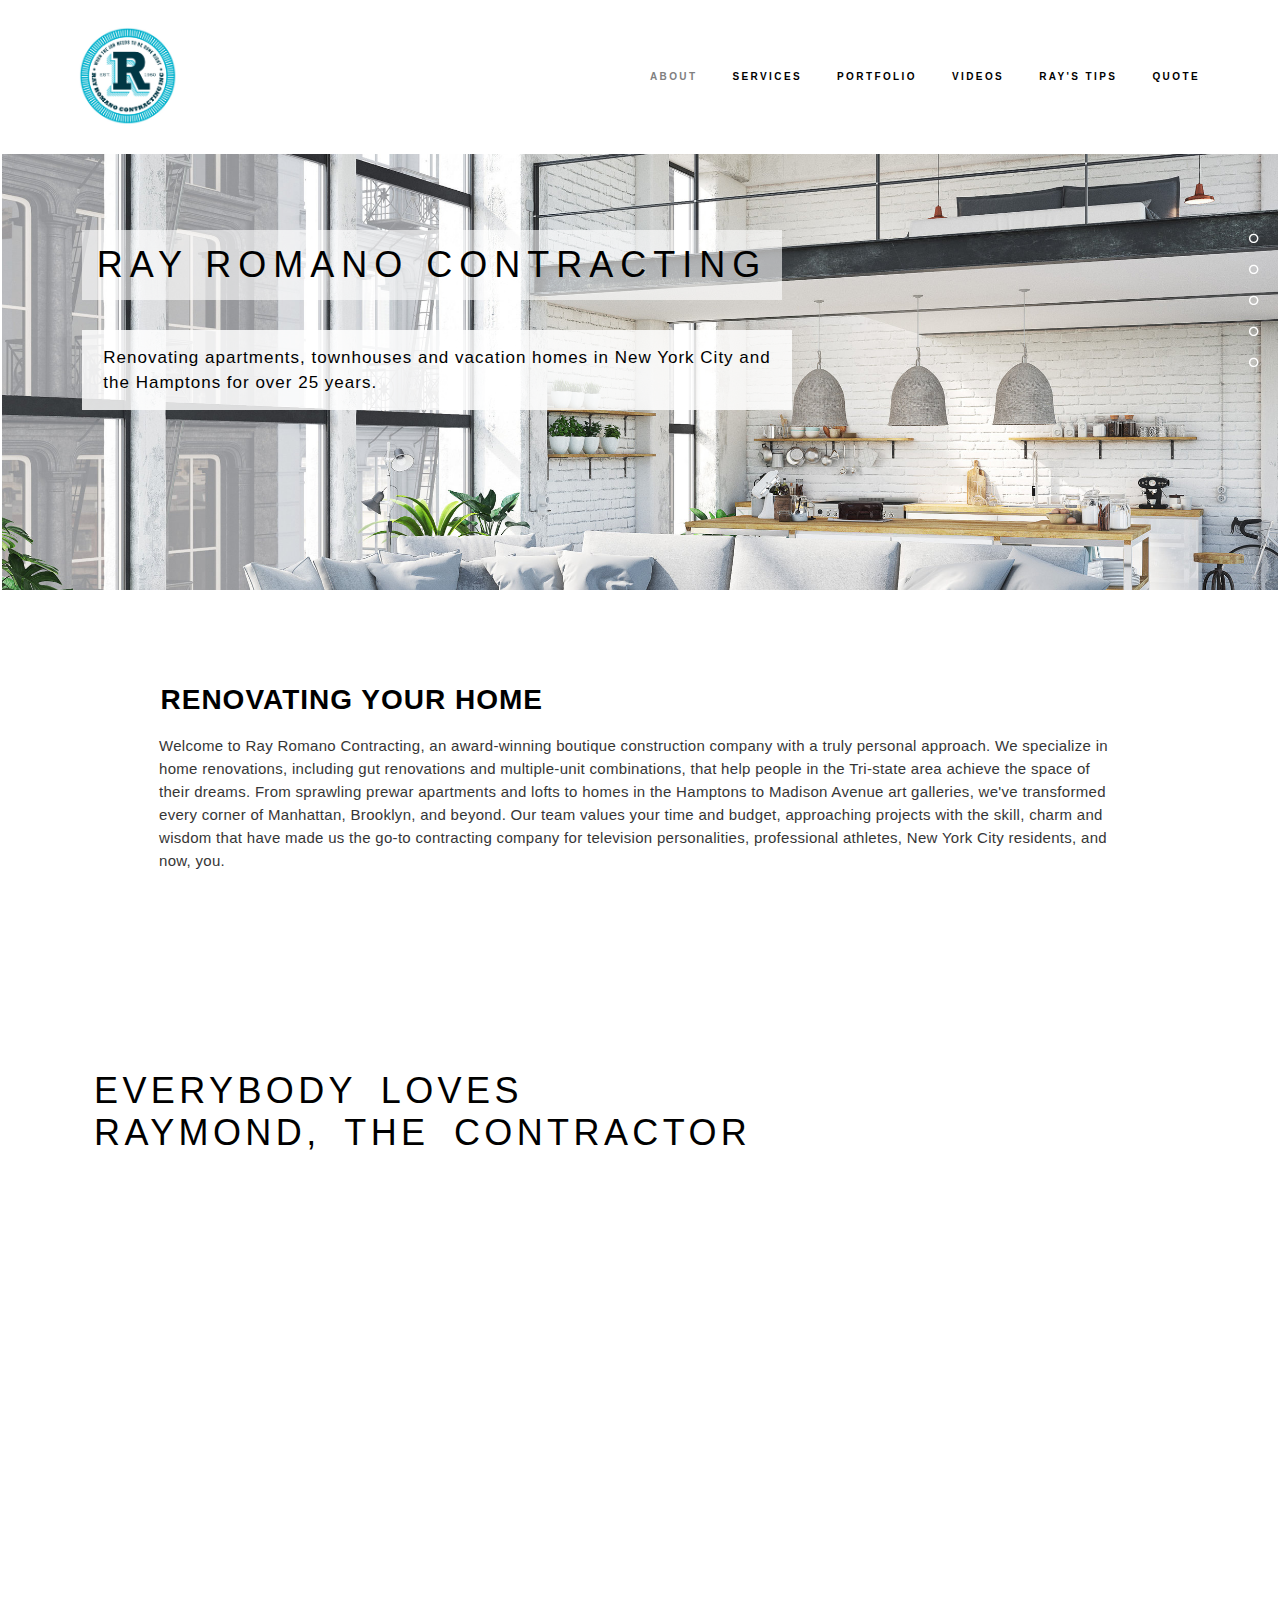
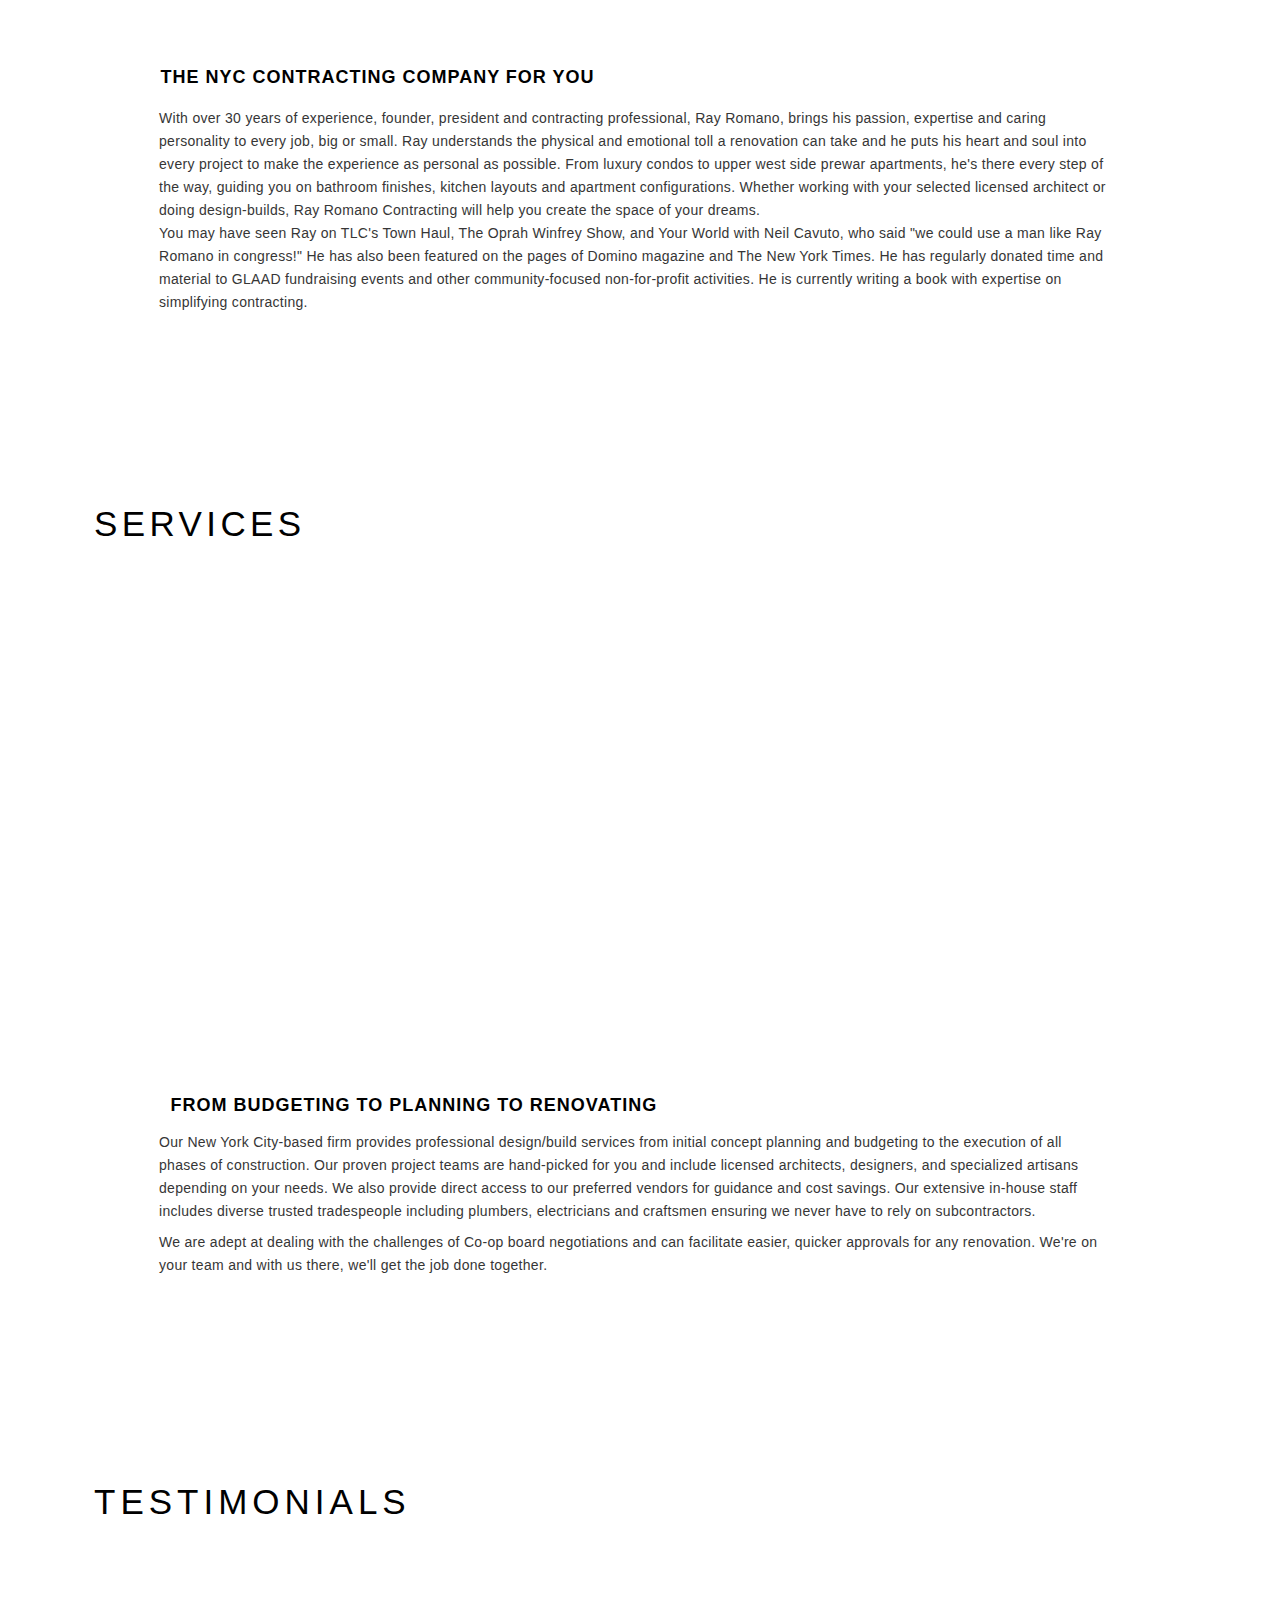
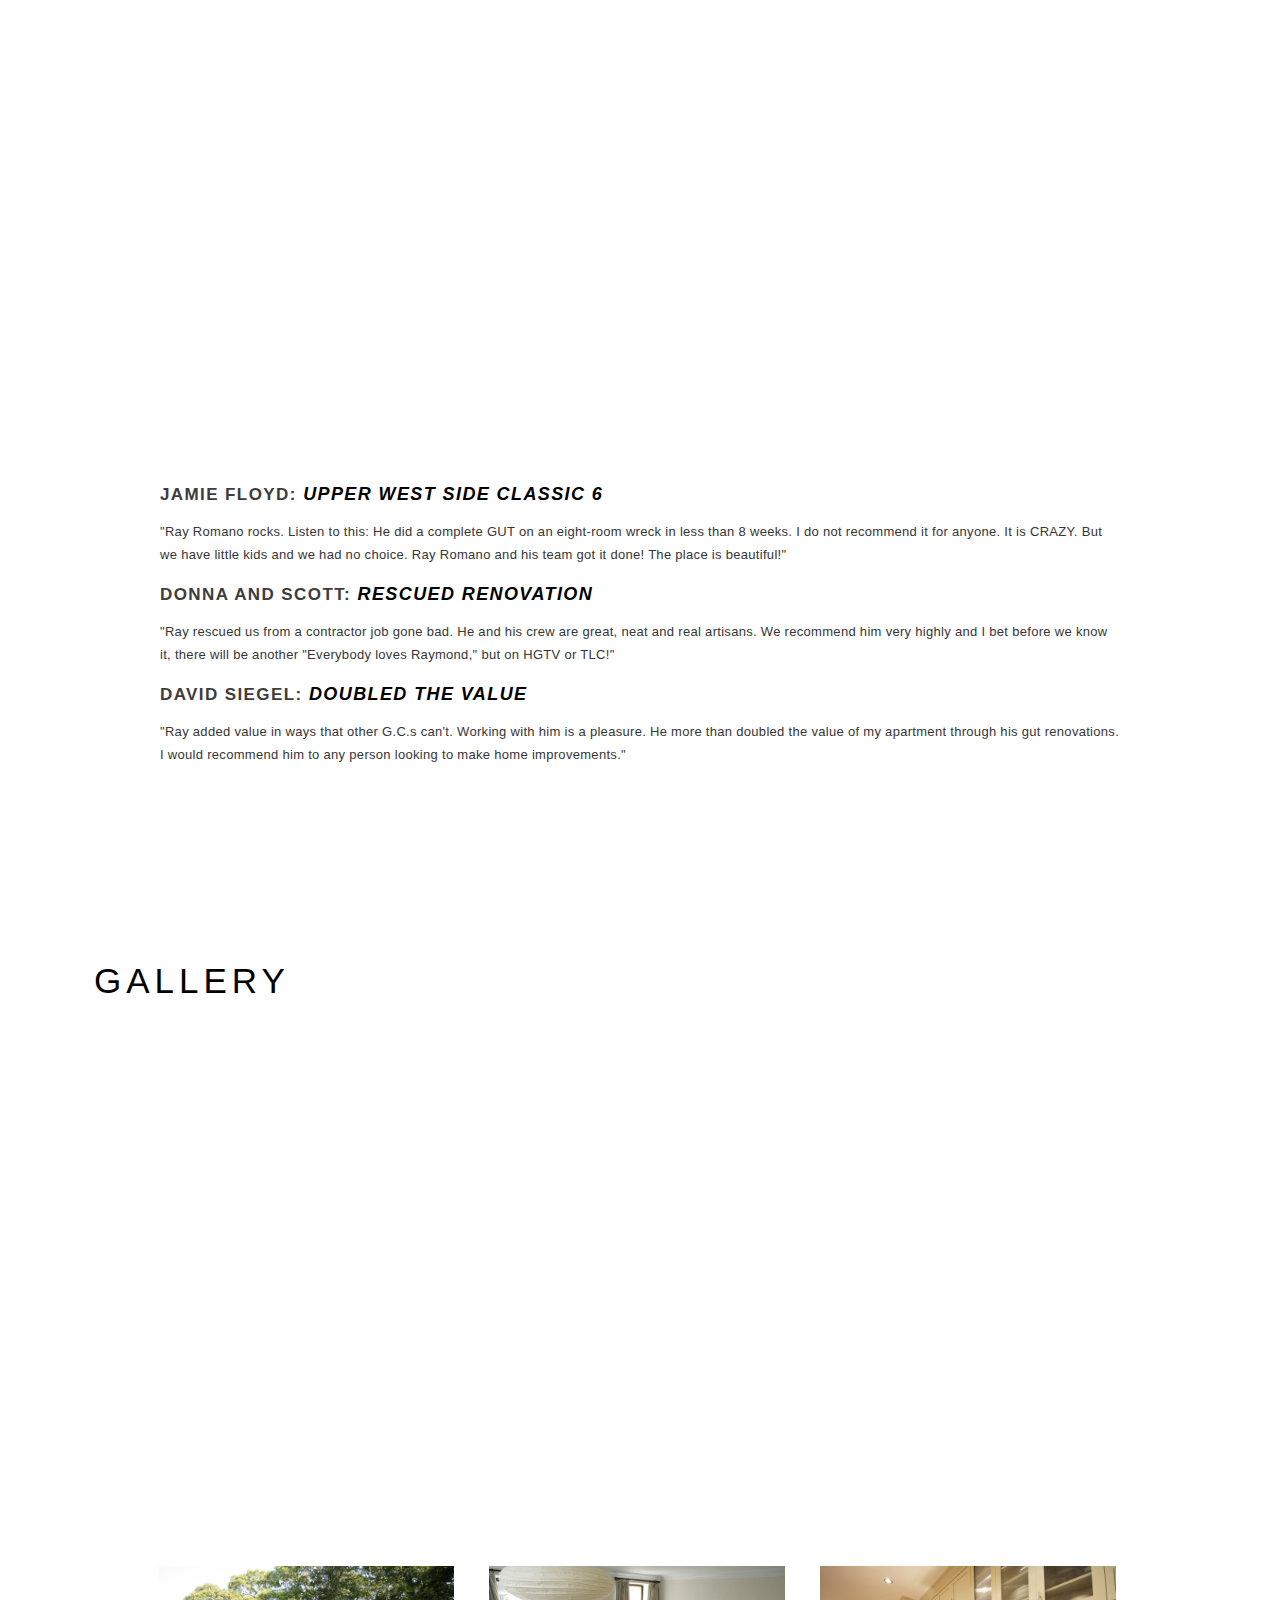
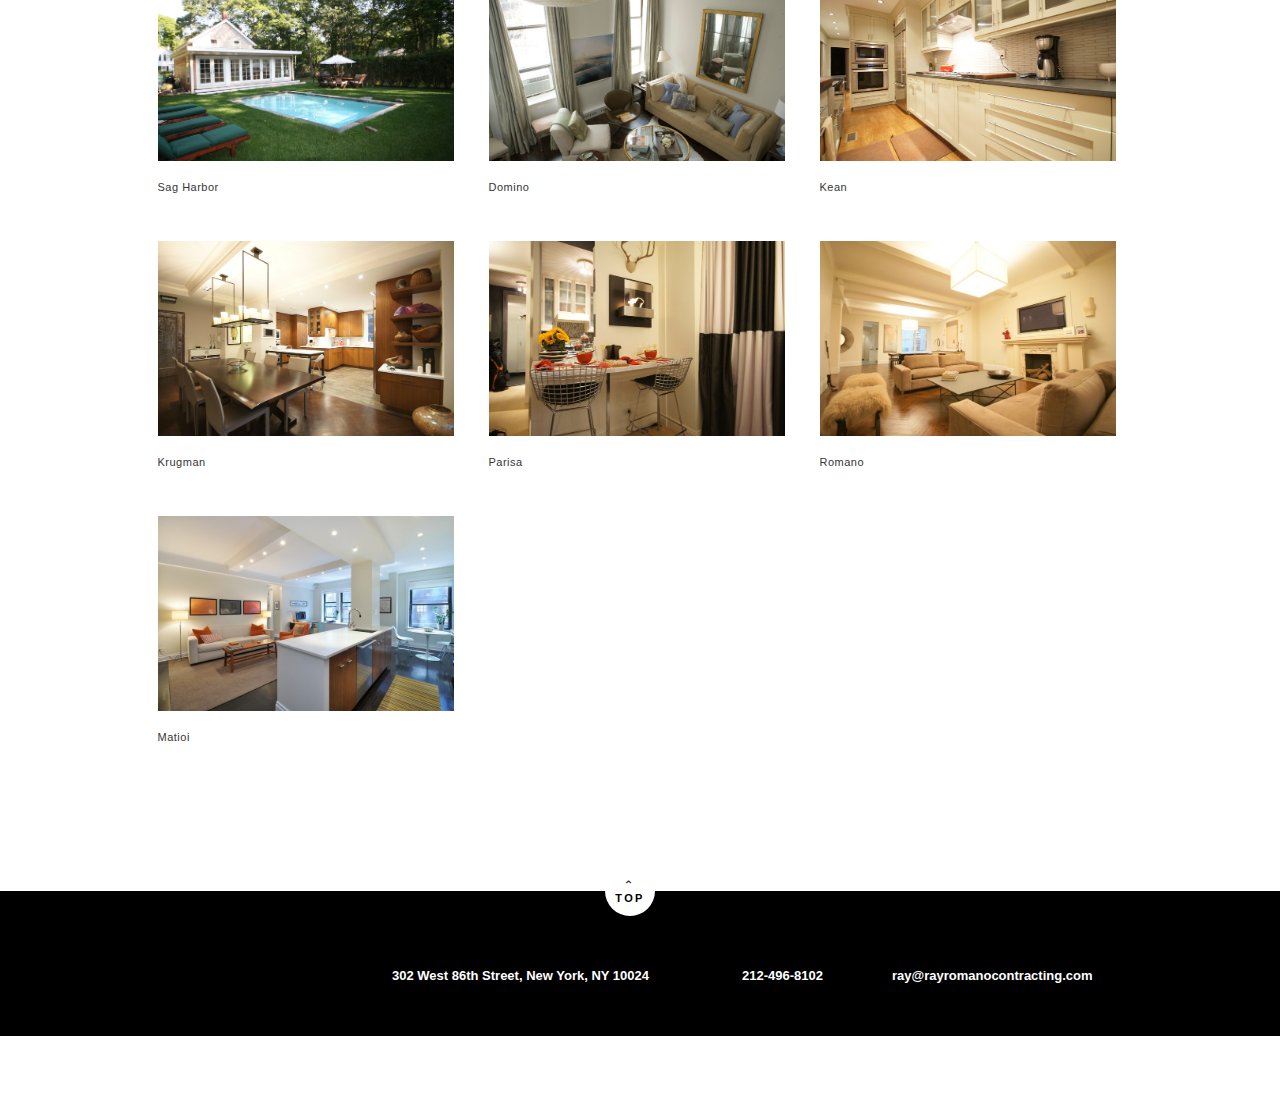
<file: index.html>
<!DOCTYPE html>
<html lang="en">
  <head>
    <meta charset="UTF-8" />
    <meta name="viewport" content="width=device-width, initial-scale=1.0" />
    <title>Document</title>
    <link rel="stylesheet" href="rayroman.css" >
    <link href='https://unpkg.com/boxicons@2.1.4/css/boxicons.min.css' rel='stylesheet'>
  </head>
  <body>
    <a href="#top" id="bottom"></a>
    <a href="#k1" id="k2"></a>
    <div class="div1">
      <img src="./img/rayroman-icon.jpg" alt="" />
      <ol>
        <li id="l1">About</li>
        <li>Services</li>
        <li>Portfolio</li>
        <li>Videos</li>
        <li>Ray's Tips</li>
        <li>Quote</li>
      </ol>
    </div>
    <div class="div2">
      <div>
        <ol>
         <a href="#k2" id="k1"><li><i class='bx bx-radio-circle'></i></li></a>
          <a href="#m2" id="m1"><li><i class='bx bx-radio-circle'></i></li></a>
          <a href="#n2" id="n1"><li><i class='bx bx-radio-circle'></i></li></a>
          <a href="#o2" id="o1"><li><i class='bx bx-radio-circle'></i></li></a>
          <a href="#p2" id="p1"><li><i class='bx bx-radio-circle'></i></li></a>
        </ol>
      </div>
      <h3>Ray Romano Contracting</h3>
      <h5>
        Renovating apartments, townhouses and vacation homes in New York City
        and <br />the Hamptons for over 25 years.
      </h5>
    </div>
    <div class="div3">
      <h1>renovating your Home</h1>
      <p>
        Welcome to Ray Romano Contracting, an award-winning boutique
        construction company with a truly personal approach. We specialize in
        home renovations, including gut renovations and multiple-unit
        combinations, that help people in the Tri-state area achieve the space
        of their dreams. From sprawling prewar apartments and lofts to homes in
        the Hamptons to Madison Avenue art galleries, we've transformed every
        corner of Manhattan, Brooklyn, and beyond. Our team values your time and
        budget, approaching projects with the skill, charm and wisdom that have
        made us the go-to contracting company for television personalities,
        professional athletes, New York City residents, and now, you.
      </p>
    </div>
    <div class="div4">
      <a href="#m1" id="m2"></a>
      <h4>
        Everybody Loves <br />
        Raymond, the Contractor
      </h4>
    </div>
    <div class="div5">
      <h1>The NYC Contracting Company for You</h1>
      <p>
        With over 30 years of experience, founder, president and contracting
        professional, Ray Romano, brings his passion, expertise and caring
        personality to every job, big or small. Ray understands the physical and
        emotional toll a renovation can take and he puts his heart and soul into
        every project to make the experience as personal as possible. From
        luxury condos to upper west side prewar apartments, he's there every
        step of the way, guiding you on bathroom finishes, kitchen layouts and
        apartment configurations. Whether working with your selected licensed
        architect or doing design-builds, Ray Romano Contracting will help you
        create the space of your dreams. <br />
        You may have seen Ray on TLC's Town Haul, The Oprah Winfrey Show, and
        Your World with Neil Cavuto, who said "we could use a man like Ray
        Romano in congress!" He has also been featured on the pages of Domino
        magazine and The New York Times. He has regularly donated time and
        material to GLAAD fundraising events and other community-focused
        non-for-profit activities. He is currently writing a book with expertise
        on simplifying contracting.
      </p>
    </div>
    <div class="div6">
      <a href="#n1" id="n2"></a>
      <h4>Services</h4>
    </div>
    <div class="div7">
      <h1>From Budgeting to Planning to Renovating</h1>
      <div>
        <p>
          Our New York City-based firm provides professional design/build
          services from initial concept planning and budgeting to the execution
          of all <br />
          phases of construction. Our proven project teams are hand-picked for
          you and include licensed architects, designers, and specialized
          artisans depending on your needs. We also provide direct access to our
          preferred vendors for guidance and cost savings. Our extensive
          in-house staff includes diverse trusted tradespeople including
          plumbers, electricians and craftsmen ensuring we never have to rely on
          subcontractors.
        </p>
        <p>
          We are adept at dealing with the challenges of Co-op board
          negotiations and can facilitate easier, quicker approvals for any
          renovation. We're on your team and with us there, we'll get the job
          done together.
        </p>
      </div>
    </div>
    <div class="div8">
      <a href="#o1" id="o2"></a>
      <h4>Testimonials</h4>
    </div>
    <div class="div9">
      <div>
        <h2><span>Jamie Floyd:</span> <em>Upper West Side Classic 6</em></h2>
        <p>
          "Ray Romano rocks. Listen to this: He did a complete GUT on an
          eight-room wreck in less than 8 weeks. I do not recommend it for
          anyone. It is CRAZY. But we have little kids and we had no choice. Ray
          Romano and his team got it done! The place is beautiful!"
        </p>
        <h2><span>Donna and Scott:</span> <em> Rescued Renovation</em></h2>
        <p>
          "Ray rescued us from a contractor job gone bad. He and his crew are
          great, neat and real artisans. We recommend him very highly and I bet
          before we know it, there will be another "Everybody loves Raymond,"
          but on HGTV or TLC!"
        </p>
        <h2><span>David Siegel:</span> <em> Doubled the Value</em></h2>
        <p>
          "Ray added value in ways that other G.C.s can't. Working with him is a
          pleasure. He more than doubled the value of my apartment through his
          gut renovations. I would recommend him to any person looking to make
          home improvements."
        </p>
      </div>
    </div>
    <div class="div10">
      <a href="#p1" id="p2"></a>
      <h4>gallery</h4>
    </div>
    <div class="div11">
      <section>
        <div>
          <div>
            <span>hi save</span>
            <img src="./img/home.jpeg" alt="">
          </div>
          <h5>Sag Harbor</h5>
        </div>
        <div>
          <div>
            <span>hi save</span>
            <img src="./img/hall.jpeg" alt="">
          </div>
          <h5>Domino</h5>
        </div>
        <div>
          <div>
            <span>hi save</span>
            <img src="./img/kitchen.jpeg" alt="">
          </div>
          <h5>Kean</h5>
        </div>
      </section>
      <section>
        <div>
          <div>
            <span>hi save</span>
            <img src="./img/dining-table.jpeg" alt="">
          </div>
          <h5>Krugman</h5>
        </div>
        <div>
          <div>
            <span>hi save</span>
            <img src="./img/chairs.jpeg" alt="">
          </div>
          <h5>Parisa</h5>
        </div>
        <div>
          <div>
            <span>hi save</span>
            <img src="./img/im-6.jpeg" alt="">
          </div>
          <h5>Romano</h5>
        </div>
      </section>
      <section>
        <div>
          <div>
            <span>hi save</span>
            <img src="./img/k-2.jpeg" alt="">
          </div>
          <h5>Matioi</h5>
        </div>
        <div></div>
        <div></div>
      </section>
    </div>
    <div class="div12">
      <a href="#bottom" id="top">
        <span>
          <div><i class='bx bx-chevron-up'></i></div>
          <div>TOP</div>
        </span>
      </a>
      <footer> 
        <div>
          <span id="d0">
            <svg xmlns="http://www.w3.org/2000/svg" version="1.1" style="display:none" data-usage="social-icons-svg"><symbol id="facebook-icon" viewBox="0 0 64 64"><path fill="yellow" d="M34.1,47V33.3h4.6l0.7-5.3h-5.3v-3.4c0-1.5,0.4-2.6,2.6-2.6l2.8,0v-4.8c-0.5-0.1-2.2-0.2-4.1-0.2 c-4.1,0-6.9,2.5-6.9,7V28H24v5.3h4.6V47H34.1z"></path></symbol><symbol id="facebook-mask" viewBox="0 0 64 64"><path d="M0,0v64h64V0H0z M39.6,22l-2.8,0c-2.2,0-2.6,1.1-2.6,2.6V28h5.3l-0.7,5.3h-4.6V47h-5.5V33.3H24V28h4.6V24 c0-4.6,2.8-7,6.9-7c2,0,3.6,0.1,4.1,0.2V22z"></path></symbol><symbol id="twitter-icon" viewBox="0 0 64 64"><path d="M48,22.1c-1.2,0.5-2.4,0.9-3.8,1c1.4-0.8,2.4-2.1,2.9-3.6c-1.3,0.8-2.7,1.3-4.2,1.6 C41.7,19.8,40,19,38.2,19c-3.6,0-6.6,2.9-6.6,6.6c0,0.5,0.1,1,0.2,1.5c-5.5-0.3-10.3-2.9-13.5-6.9c-0.6,1-0.9,2.1-0.9,3.3 c0,2.3,1.2,4.3,2.9,5.5c-1.1,0-2.1-0.3-3-0.8c0,0,0,0.1,0,0.1c0,3.2,2.3,5.8,5.3,6.4c-0.6,0.1-1.1,0.2-1.7,0.2c-0.4,0-0.8,0-1.2-0.1 c0.8,2.6,3.3,4.5,6.1,4.6c-2.2,1.8-5.1,2.8-8.2,2.8c-0.5,0-1.1,0-1.6-0.1c2.9,1.9,6.4,2.9,10.1,2.9c12.1,0,18.7-10,18.7-18.7 c0-0.3,0-0.6,0-0.8C46,24.5,47.1,23.4,48,22.1z"></path></symbol><symbol id="twitter-mask" viewBox="0 0 64 64"><path d="M0,0v64h64V0H0z M44.7,25.5c0,0.3,0,0.6,0,0.8C44.7,35,38.1,45,26.1,45c-3.7,0-7.2-1.1-10.1-2.9 c0.5,0.1,1,0.1,1.6,0.1c3.1,0,5.9-1,8.2-2.8c-2.9-0.1-5.3-2-6.1-4.6c0.4,0.1,0.8,0.1,1.2,0.1c0.6,0,1.2-0.1,1.7-0.2 c-3-0.6-5.3-3.3-5.3-6.4c0,0,0-0.1,0-0.1c0.9,0.5,1.9,0.8,3,0.8c-1.8-1.2-2.9-3.2-2.9-5.5c0-1.2,0.3-2.3,0.9-3.3 c3.2,4,8.1,6.6,13.5,6.9c-0.1-0.5-0.2-1-0.2-1.5c0-3.6,2.9-6.6,6.6-6.6c1.9,0,3.6,0.8,4.8,2.1c1.5-0.3,2.9-0.8,4.2-1.6 c-0.5,1.5-1.5,2.8-2.9,3.6c1.3-0.2,2.6-0.5,3.8-1C47.1,23.4,46,24.5,44.7,25.5z"></path></symbol><symbol id="pinterest-icon" viewBox="0 0 64 64"><path d="M32,16c-8.8,0-16,7.2-16,16c0,6.6,3.9,12.2,9.6,14.7c0-1.1,0-2.5,0.3-3.7 c0.3-1.3,2.1-8.7,2.1-8.7s-0.5-1-0.5-2.5c0-2.4,1.4-4.1,3.1-4.1c1.5,0,2.2,1.1,2.2,2.4c0,1.5-0.9,3.7-1.4,5.7 c-0.4,1.7,0.9,3.1,2.5,3.1c3,0,5.1-3.9,5.1-8.5c0-3.5-2.4-6.1-6.7-6.1c-4.9,0-7.9,3.6-7.9,7.7c0,1.4,0.4,2.4,1.1,3.1 c0.3,0.3,0.3,0.5,0.2,0.9c-0.1,0.3-0.3,1-0.3,1.3c-0.1,0.4-0.4,0.6-0.8,0.4c-2.2-0.9-3.3-3.4-3.3-6.1c0-4.5,3.8-10,11.4-10 c6.1,0,10.1,4.4,10.1,9.2c0,6.3-3.5,11-8.6,11c-1.7,0-3.4-0.9-3.9-2c0,0-0.9,3.7-1.1,4.4c-0.3,1.2-1,2.5-1.6,3.4 c1.4,0.4,3,0.7,4.5,0.7c8.8,0,16-7.2,16-16C48,23.2,40.8,16,32,16z"></path></symbol><symbol id="pinterest-mask" viewBox="0 0 64 64"><path d="M0,0v64h64V0H0z M32,48c-1.6,0-3.1-0.2-4.5-0.7c0.6-1,1.3-2.2,1.6-3.4c0.2-0.7,1.1-4.4,1.1-4.4 c0.6,1.1,2.2,2,3.9,2c5.1,0,8.6-4.7,8.6-11c0-4.7-4-9.2-10.1-9.2c-7.6,0-11.4,5.5-11.4,10c0,2.8,1,5.2,3.3,6.1 c0.4,0.1,0.7,0,0.8-0.4c0.1-0.3,0.2-1,0.3-1.3c0.1-0.4,0.1-0.5-0.2-0.9c-0.6-0.8-1.1-1.7-1.1-3.1c0-4,3-7.7,7.9-7.7 c4.3,0,6.7,2.6,6.7,6.1c0,4.6-2,8.5-5.1,8.5c-1.7,0-2.9-1.4-2.5-3.1c0.5-2,1.4-4.2,1.4-5.7c0-1.3-0.7-2.4-2.2-2.4 c-1.7,0-3.1,1.8-3.1,4.1c0,1.5,0.5,2.5,0.5,2.5s-1.8,7.4-2.1,8.7c-0.3,1.2-0.3,2.6-0.3,3.7C19.9,44.2,16,38.6,16,32 c0-8.8,7.2-16,16-16c8.8,0,16,7.2,16,16C48,40.8,40.8,48,32,48z"></path></symbol><symbol id="youtube-icon" viewBox="0 0 64 64"><path d="M46.7,26c0,0-0.3-2.1-1.2-3c-1.1-1.2-2.4-1.2-3-1.3C38.3,21.4,32,21.4,32,21.4h0 c0,0-6.3,0-10.5,0.3c-0.6,0.1-1.9,0.1-3,1.3c-0.9,0.9-1.2,3-1.2,3S17,28.4,17,30.9v2.3c0,2.4,0.3,4.9,0.3,4.9s0.3,2.1,1.2,3 c1.1,1.2,2.6,1.2,3.3,1.3c2.4,0.2,10.2,0.3,10.2,0.3s6.3,0,10.5-0.3c0.6-0.1,1.9-0.1,3-1.3c0.9-0.9,1.2-3,1.2-3s0.3-2.4,0.3-4.9 v-2.3C47,28.4,46.7,26,46.7,26z M28.9,35.9l0-8.4l8.1,4.2L28.9,35.9z"></path></symbol><symbol id="youtube-mask" viewBox="0 0 64 64"><path d="M0,0v64h64V0H0z M47,33.1c0,2.4-0.3,4.9-0.3,4.9s-0.3,2.1-1.2,3c-1.1,1.2-2.4,1.2-3,1.3 C38.3,42.5,32,42.6,32,42.6s-7.8-0.1-10.2-0.3c-0.7-0.1-2.2-0.1-3.3-1.3c-0.9-0.9-1.2-3-1.2-3S17,35.6,17,33.1v-2.3 c0-2.4,0.3-4.9,0.3-4.9s0.3-2.1,1.2-3c1.1-1.2,2.4-1.2,3-1.3c4.2-0.3,10.5-0.3,10.5-0.3h0c0,0,6.3,0,10.5,0.3c0.6,0.1,1.9,0.1,3,1.3 c0.9,0.9,1.2,3,1.2,3s0.3,2.4,0.3,4.9V33.1z M28.9,35.9l8.1-4.2l-8.1-4.2L28.9,35.9z"></path></symbol><symbol id="email-icon" viewBox="0 0 64 64"><path d="M17,22v20h30V22H17z M41.1,25L32,32.1L22.9,25H41.1z M20,39V26.6l12,9.3l12-9.3V39H20z"></path></symbol><symbol id="email-mask" viewBox="0 0 64 64"><path d="M41.1,25H22.9l9.1,7.1L41.1,25z M44,26.6l-12,9.3l-12-9.3V39h24V26.6z M0,0v64h64V0H0z M47,42H17V22h30V42z"></path></symbol></svg>
          </span>
          <span id="d1">302 West 86th Street, New York, NY 10024 </span>
          <span id="d2">212-496-8102 </span>
          <span id="d3">ray@rayromanocontracting.com</span>
        </div>
      </footer>
    </div>
    <div class="dummy"></div>
  </body>
</html>
</file>
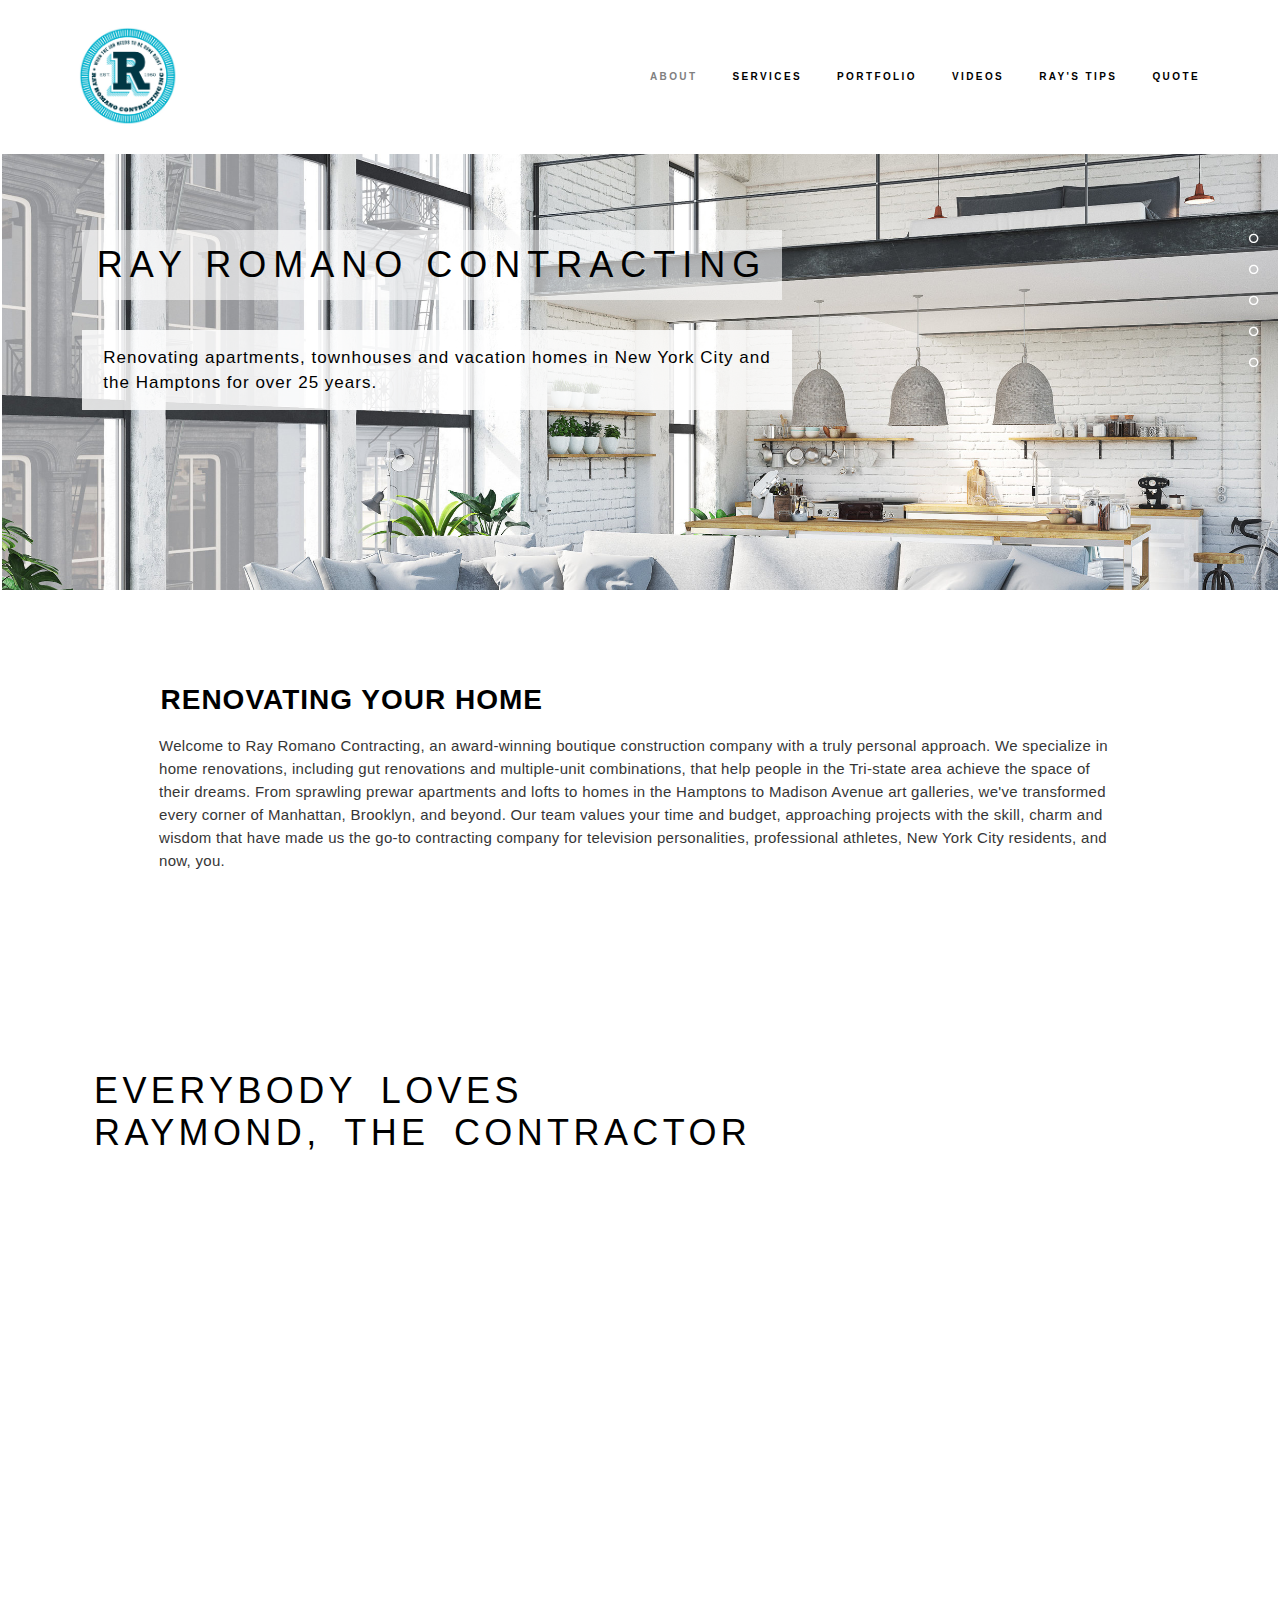
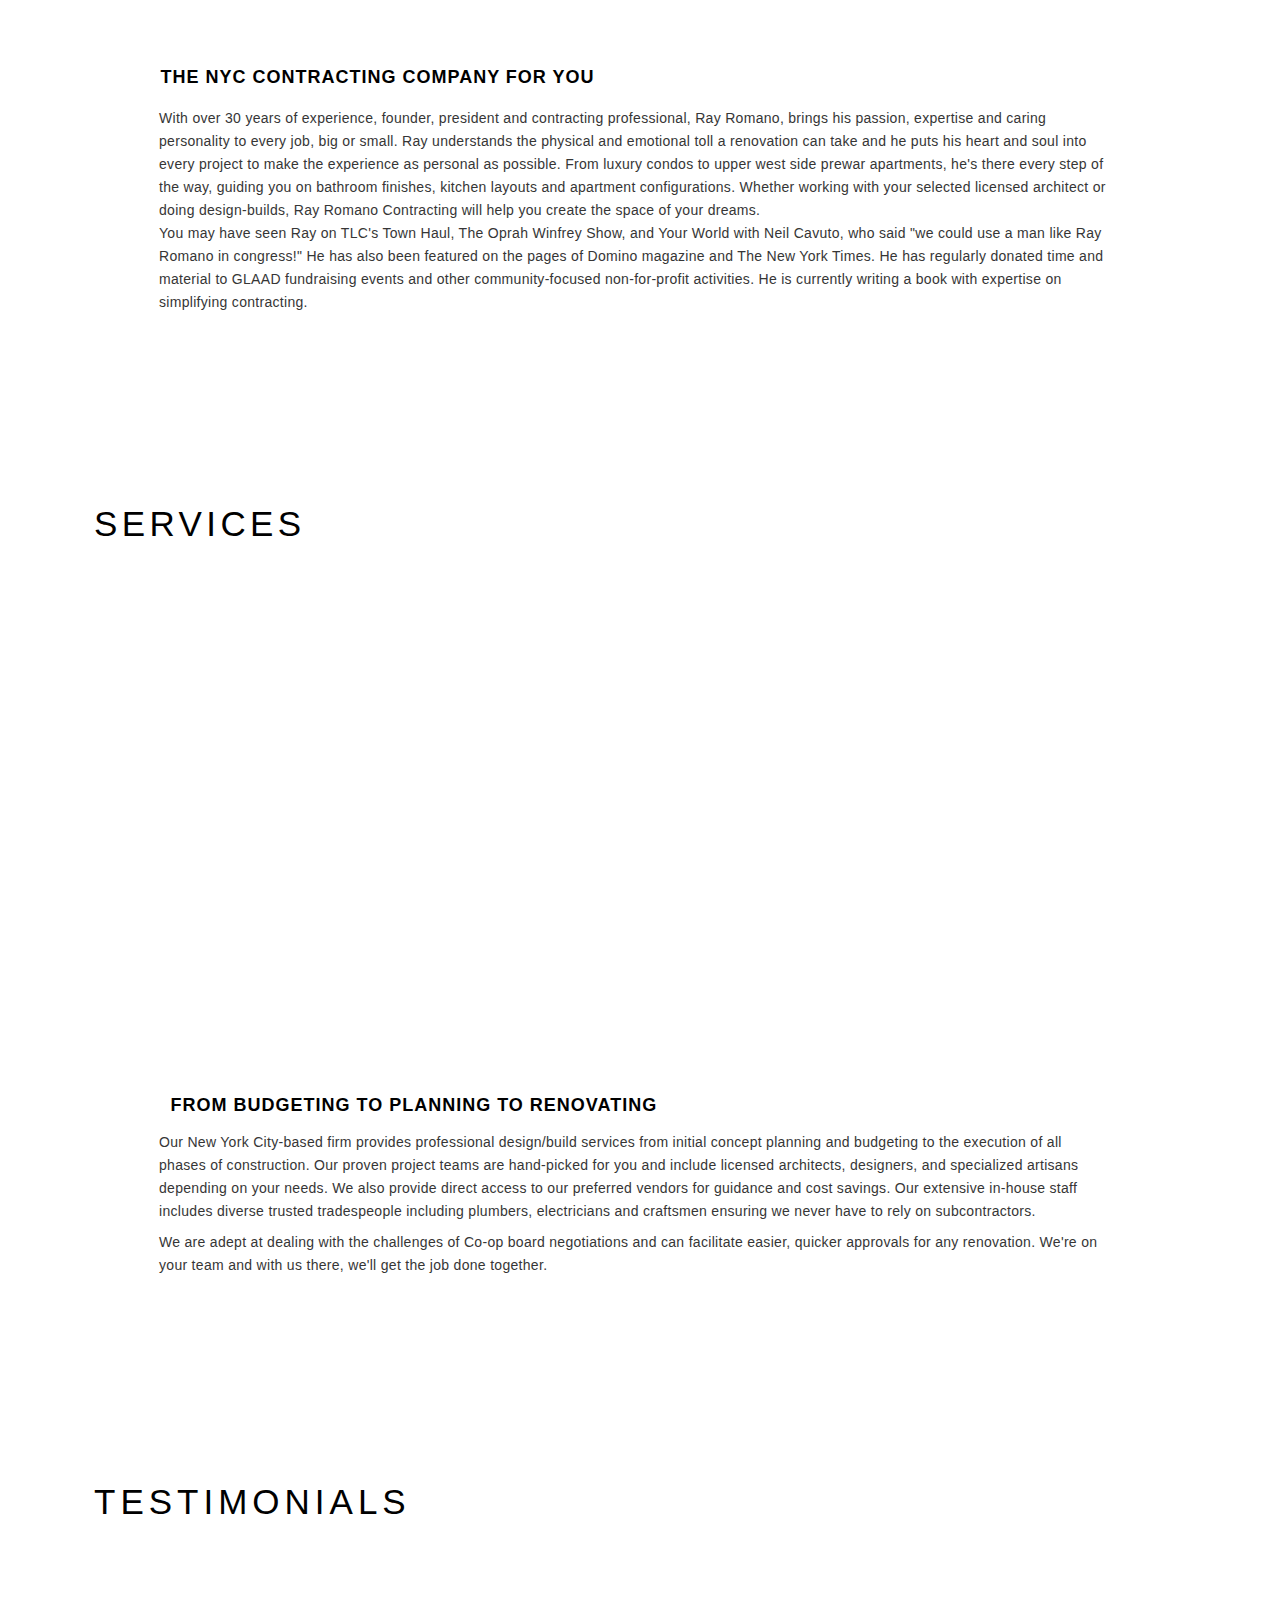
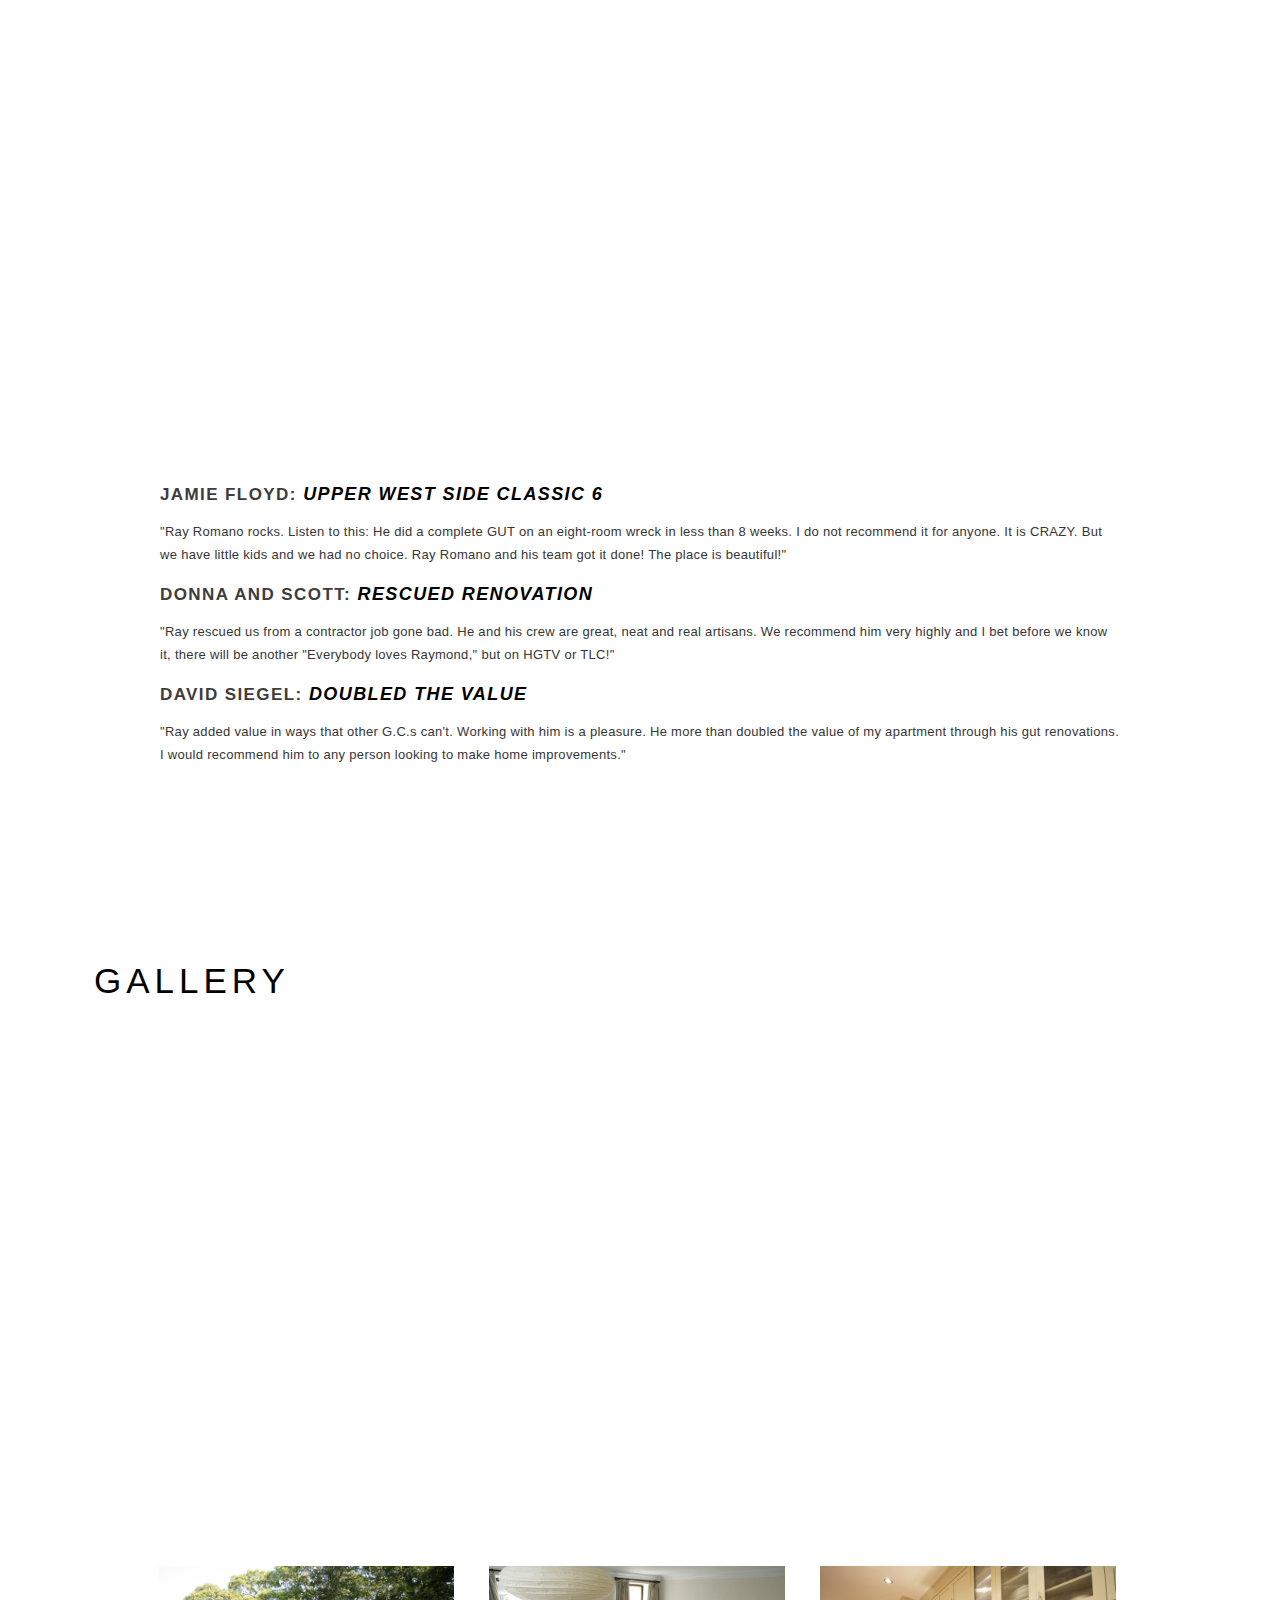
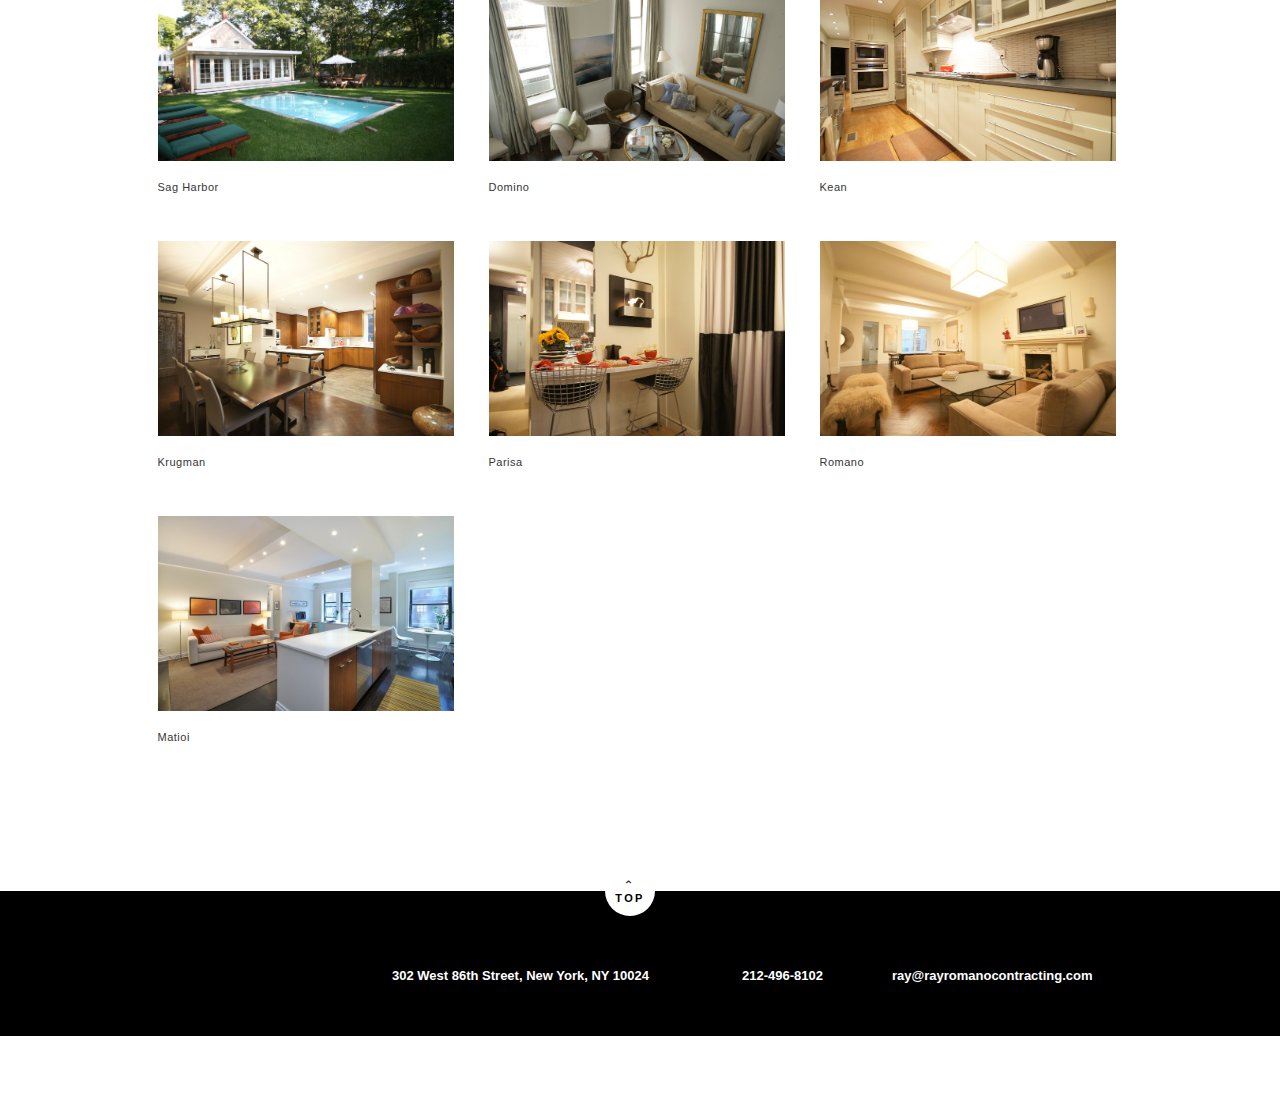
<file: ray.html>
<!DOCTYPE html>
<html lang="en">
  <head>
    <meta charset="UTF-8" />
    <meta name="viewport" content="width=device-width, initial-scale=1.0" />
    <title>Document</title>
    <link rel="stylesheet" href="./rayroman.css" />
    <link href='https://unpkg.com/boxicons@2.1.4/css/boxicons.min.css' rel='stylesheet'>
  </head>
  <body>
    <a href="#top" id="bottom"></a>
    <a href="#k1" id="k2"></a>
    <div class="div1">
      <img src="./img/rayroman-icon.jpg" alt="" />
      <ol>
        <li id="l1">About</li>
        <li>Services</li>
        <li>Portfolio</li>
        <li>Videos</li>
        <li>Ray's Tips</li>
        <li>Quote</li>
      </ol>
    </div>
    <div class="div2">
      <div>
        <ol>
         <a href="#k2" id="k1"><li><i class='bx bx-radio-circle'></i></li></a>
          <a href="#m2" id="m1"><li><i class='bx bx-radio-circle'></i></li></a>
          <a href="#n2" id="n1"><li><i class='bx bx-radio-circle'></i></li></a>
          <a href="#o2" id="o1"><li><i class='bx bx-radio-circle'></i></li></a>
          <a href="#p2" id="p1"><li><i class='bx bx-radio-circle'></i></li></a>
        </ol>
      </div>
      <h3>Ray Romano Contracting</h3>
      <h5>
        Renovating apartments, townhouses and vacation homes in New York City
        and <br />the Hamptons for over 25 years.
      </h5>
    </div>
    <div class="div3">
      <h1>renovating your Home</h1>
      <p>
        Welcome to Ray Romano Contracting, an award-winning boutique
        construction company with a truly personal approach. We specialize in
        home renovations, including gut renovations and multiple-unit
        combinations, that help people in the Tri-state area achieve the space
        of their dreams. From sprawling prewar apartments and lofts to homes in
        the Hamptons to Madison Avenue art galleries, we've transformed every
        corner of Manhattan, Brooklyn, and beyond. Our team values your time and
        budget, approaching projects with the skill, charm and wisdom that have
        made us the go-to contracting company for television personalities,
        professional athletes, New York City residents, and now, you.
      </p>
    </div>
    <div class="div4">
      <a href="#m1" id="m2"></a>
      <h4>
        Everybody Loves <br />
        Raymond, the Contractor
      </h4>
    </div>
    <div class="div5">
      <h1>The NYC Contracting Company for You</h1>
      <p>
        With over 30 years of experience, founder, president and contracting
        professional, Ray Romano, brings his passion, expertise and caring
        personality to every job, big or small. Ray understands the physical and
        emotional toll a renovation can take and he puts his heart and soul into
        every project to make the experience as personal as possible. From
        luxury condos to upper west side prewar apartments, he's there every
        step of the way, guiding you on bathroom finishes, kitchen layouts and
        apartment configurations. Whether working with your selected licensed
        architect or doing design-builds, Ray Romano Contracting will help you
        create the space of your dreams. <br />
        You may have seen Ray on TLC's Town Haul, The Oprah Winfrey Show, and
        Your World with Neil Cavuto, who said "we could use a man like Ray
        Romano in congress!" He has also been featured on the pages of Domino
        magazine and The New York Times. He has regularly donated time and
        material to GLAAD fundraising events and other community-focused
        non-for-profit activities. He is currently writing a book with expertise
        on simplifying contracting.
      </p>
    </div>
    <div class="div6">
      <a href="#n1" id="n2"></a>
      <h4>Services</h4>
    </div>
    <div class="div7">
      <h1>From Budgeting to Planning to Renovating</h1>
      <div>
        <p>
          Our New York City-based firm provides professional design/build
          services from initial concept planning and budgeting to the execution
          of all <br />
          phases of construction. Our proven project teams are hand-picked for
          you and include licensed architects, designers, and specialized
          artisans depending on your needs. We also provide direct access to our
          preferred vendors for guidance and cost savings. Our extensive
          in-house staff includes diverse trusted tradespeople including
          plumbers, electricians and craftsmen ensuring we never have to rely on
          subcontractors.
        </p>
        <p>
          We are adept at dealing with the challenges of Co-op board
          negotiations and can facilitate easier, quicker approvals for any
          renovation. We're on your team and with us there, we'll get the job
          done together.
        </p>
      </div>
    </div>
    <div class="div8">
      <a href="#o1" id="o2"></a>
      <h4>Testimonials</h4>
    </div>
    <div class="div9">
      <div>
        <h2><span>Jamie Floyd:</span> <em>Upper West Side Classic 6</em></h2>
        <p>
          "Ray Romano rocks. Listen to this: He did a complete GUT on an
          eight-room wreck in less than 8 weeks. I do not recommend it for
          anyone. It is CRAZY. But we have little kids and we had no choice. Ray
          Romano and his team got it done! The place is beautiful!"
        </p>
        <h2><span>Donna and Scott:</span> <em> Rescued Renovation</em></h2>
        <p>
          "Ray rescued us from a contractor job gone bad. He and his crew are
          great, neat and real artisans. We recommend him very highly and I bet
          before we know it, there will be another "Everybody loves Raymond,"
          but on HGTV or TLC!"
        </p>
        <h2><span>David Siegel:</span> <em> Doubled the Value</em></h2>
        <p>
          "Ray added value in ways that other G.C.s can't. Working with him is a
          pleasure. He more than doubled the value of my apartment through his
          gut renovations. I would recommend him to any person looking to make
          home improvements."
        </p>
      </div>
    </div>
    <div class="div10">
      <a href="#p1" id="p2"></a>
      <h4>gallery</h4>
    </div>
    <div class="div11">
      <section>
        <div>
          <div>
            <span>hi save</span>
            <img src="./img/home.jpeg" alt="">
          </div>
          <h5>Sag Harbor</h5>
        </div>
        <div>
          <div>
            <span>hi save</span>
            <img src="./img/hall.jpeg" alt="">
          </div>
          <h5>Domino</h5>
        </div>
        <div>
          <div>
            <span>hi save</span>
            <img src="./img/kitchen.jpeg" alt="">
          </div>
          <h5>Kean</h5>
        </div>
      </section>
      <section>
        <div>
          <div>
            <span>hi save</span>
            <img src="./img/dining-table.jpeg" alt="">
          </div>
          <h5>Krugman</h5>
        </div>
        <div>
          <div>
            <span>hi save</span>
            <img src="./img/chairs.jpeg" alt="">
          </div>
          <h5>Parisa</h5>
        </div>
        <div>
          <div>
            <span>hi save</span>
            <img src="./img/im-6.jpeg" alt="">
          </div>
          <h5>Romano</h5>
        </div>
      </section>
      <section>
        <div>
          <div>
            <span>hi save</span>
            <img src="./img/k-2.jpeg" alt="">
          </div>
          <h5>Matioi</h5>
        </div>
        <div></div>
        <div></div>
      </section>
    </div>
    <div class="div12">
      <a href="#bottom" id="top">
        <span>
          <div><i class='bx bx-chevron-up'></i></div>
          <div>TOP</div>
        </span>
      </a>
      <footer> 
        <div>
          <span id="d0">
            <svg xmlns="http://www.w3.org/2000/svg" version="1.1" style="display:none" data-usage="social-icons-svg"><symbol id="facebook-icon" viewBox="0 0 64 64"><path fill="yellow" d="M34.1,47V33.3h4.6l0.7-5.3h-5.3v-3.4c0-1.5,0.4-2.6,2.6-2.6l2.8,0v-4.8c-0.5-0.1-2.2-0.2-4.1-0.2 c-4.1,0-6.9,2.5-6.9,7V28H24v5.3h4.6V47H34.1z"></path></symbol><symbol id="facebook-mask" viewBox="0 0 64 64"><path d="M0,0v64h64V0H0z M39.6,22l-2.8,0c-2.2,0-2.6,1.1-2.6,2.6V28h5.3l-0.7,5.3h-4.6V47h-5.5V33.3H24V28h4.6V24 c0-4.6,2.8-7,6.9-7c2,0,3.6,0.1,4.1,0.2V22z"></path></symbol><symbol id="twitter-icon" viewBox="0 0 64 64"><path d="M48,22.1c-1.2,0.5-2.4,0.9-3.8,1c1.4-0.8,2.4-2.1,2.9-3.6c-1.3,0.8-2.7,1.3-4.2,1.6 C41.7,19.8,40,19,38.2,19c-3.6,0-6.6,2.9-6.6,6.6c0,0.5,0.1,1,0.2,1.5c-5.5-0.3-10.3-2.9-13.5-6.9c-0.6,1-0.9,2.1-0.9,3.3 c0,2.3,1.2,4.3,2.9,5.5c-1.1,0-2.1-0.3-3-0.8c0,0,0,0.1,0,0.1c0,3.2,2.3,5.8,5.3,6.4c-0.6,0.1-1.1,0.2-1.7,0.2c-0.4,0-0.8,0-1.2-0.1 c0.8,2.6,3.3,4.5,6.1,4.6c-2.2,1.8-5.1,2.8-8.2,2.8c-0.5,0-1.1,0-1.6-0.1c2.9,1.9,6.4,2.9,10.1,2.9c12.1,0,18.7-10,18.7-18.7 c0-0.3,0-0.6,0-0.8C46,24.5,47.1,23.4,48,22.1z"></path></symbol><symbol id="twitter-mask" viewBox="0 0 64 64"><path d="M0,0v64h64V0H0z M44.7,25.5c0,0.3,0,0.6,0,0.8C44.7,35,38.1,45,26.1,45c-3.7,0-7.2-1.1-10.1-2.9 c0.5,0.1,1,0.1,1.6,0.1c3.1,0,5.9-1,8.2-2.8c-2.9-0.1-5.3-2-6.1-4.6c0.4,0.1,0.8,0.1,1.2,0.1c0.6,0,1.2-0.1,1.7-0.2 c-3-0.6-5.3-3.3-5.3-6.4c0,0,0-0.1,0-0.1c0.9,0.5,1.9,0.8,3,0.8c-1.8-1.2-2.9-3.2-2.9-5.5c0-1.2,0.3-2.3,0.9-3.3 c3.2,4,8.1,6.6,13.5,6.9c-0.1-0.5-0.2-1-0.2-1.5c0-3.6,2.9-6.6,6.6-6.6c1.9,0,3.6,0.8,4.8,2.1c1.5-0.3,2.9-0.8,4.2-1.6 c-0.5,1.5-1.5,2.8-2.9,3.6c1.3-0.2,2.6-0.5,3.8-1C47.1,23.4,46,24.5,44.7,25.5z"></path></symbol><symbol id="pinterest-icon" viewBox="0 0 64 64"><path d="M32,16c-8.8,0-16,7.2-16,16c0,6.6,3.9,12.2,9.6,14.7c0-1.1,0-2.5,0.3-3.7 c0.3-1.3,2.1-8.7,2.1-8.7s-0.5-1-0.5-2.5c0-2.4,1.4-4.1,3.1-4.1c1.5,0,2.2,1.1,2.2,2.4c0,1.5-0.9,3.7-1.4,5.7 c-0.4,1.7,0.9,3.1,2.5,3.1c3,0,5.1-3.9,5.1-8.5c0-3.5-2.4-6.1-6.7-6.1c-4.9,0-7.9,3.6-7.9,7.7c0,1.4,0.4,2.4,1.1,3.1 c0.3,0.3,0.3,0.5,0.2,0.9c-0.1,0.3-0.3,1-0.3,1.3c-0.1,0.4-0.4,0.6-0.8,0.4c-2.2-0.9-3.3-3.4-3.3-6.1c0-4.5,3.8-10,11.4-10 c6.1,0,10.1,4.4,10.1,9.2c0,6.3-3.5,11-8.6,11c-1.7,0-3.4-0.9-3.9-2c0,0-0.9,3.7-1.1,4.4c-0.3,1.2-1,2.5-1.6,3.4 c1.4,0.4,3,0.7,4.5,0.7c8.8,0,16-7.2,16-16C48,23.2,40.8,16,32,16z"></path></symbol><symbol id="pinterest-mask" viewBox="0 0 64 64"><path d="M0,0v64h64V0H0z M32,48c-1.6,0-3.1-0.2-4.5-0.7c0.6-1,1.3-2.2,1.6-3.4c0.2-0.7,1.1-4.4,1.1-4.4 c0.6,1.1,2.2,2,3.9,2c5.1,0,8.6-4.7,8.6-11c0-4.7-4-9.2-10.1-9.2c-7.6,0-11.4,5.5-11.4,10c0,2.8,1,5.2,3.3,6.1 c0.4,0.1,0.7,0,0.8-0.4c0.1-0.3,0.2-1,0.3-1.3c0.1-0.4,0.1-0.5-0.2-0.9c-0.6-0.8-1.1-1.7-1.1-3.1c0-4,3-7.7,7.9-7.7 c4.3,0,6.7,2.6,6.7,6.1c0,4.6-2,8.5-5.1,8.5c-1.7,0-2.9-1.4-2.5-3.1c0.5-2,1.4-4.2,1.4-5.7c0-1.3-0.7-2.4-2.2-2.4 c-1.7,0-3.1,1.8-3.1,4.1c0,1.5,0.5,2.5,0.5,2.5s-1.8,7.4-2.1,8.7c-0.3,1.2-0.3,2.6-0.3,3.7C19.9,44.2,16,38.6,16,32 c0-8.8,7.2-16,16-16c8.8,0,16,7.2,16,16C48,40.8,40.8,48,32,48z"></path></symbol><symbol id="youtube-icon" viewBox="0 0 64 64"><path d="M46.7,26c0,0-0.3-2.1-1.2-3c-1.1-1.2-2.4-1.2-3-1.3C38.3,21.4,32,21.4,32,21.4h0 c0,0-6.3,0-10.5,0.3c-0.6,0.1-1.9,0.1-3,1.3c-0.9,0.9-1.2,3-1.2,3S17,28.4,17,30.9v2.3c0,2.4,0.3,4.9,0.3,4.9s0.3,2.1,1.2,3 c1.1,1.2,2.6,1.2,3.3,1.3c2.4,0.2,10.2,0.3,10.2,0.3s6.3,0,10.5-0.3c0.6-0.1,1.9-0.1,3-1.3c0.9-0.9,1.2-3,1.2-3s0.3-2.4,0.3-4.9 v-2.3C47,28.4,46.7,26,46.7,26z M28.9,35.9l0-8.4l8.1,4.2L28.9,35.9z"></path></symbol><symbol id="youtube-mask" viewBox="0 0 64 64"><path d="M0,0v64h64V0H0z M47,33.1c0,2.4-0.3,4.9-0.3,4.9s-0.3,2.1-1.2,3c-1.1,1.2-2.4,1.2-3,1.3 C38.3,42.5,32,42.6,32,42.6s-7.8-0.1-10.2-0.3c-0.7-0.1-2.2-0.1-3.3-1.3c-0.9-0.9-1.2-3-1.2-3S17,35.6,17,33.1v-2.3 c0-2.4,0.3-4.9,0.3-4.9s0.3-2.1,1.2-3c1.1-1.2,2.4-1.2,3-1.3c4.2-0.3,10.5-0.3,10.5-0.3h0c0,0,6.3,0,10.5,0.3c0.6,0.1,1.9,0.1,3,1.3 c0.9,0.9,1.2,3,1.2,3s0.3,2.4,0.3,4.9V33.1z M28.9,35.9l8.1-4.2l-8.1-4.2L28.9,35.9z"></path></symbol><symbol id="email-icon" viewBox="0 0 64 64"><path d="M17,22v20h30V22H17z M41.1,25L32,32.1L22.9,25H41.1z M20,39V26.6l12,9.3l12-9.3V39H20z"></path></symbol><symbol id="email-mask" viewBox="0 0 64 64"><path d="M41.1,25H22.9l9.1,7.1L41.1,25z M44,26.6l-12,9.3l-12-9.3V39h24V26.6z M0,0v64h64V0H0z M47,42H17V22h30V42z"></path></symbol></svg>
          </span>
          <span id="d1">302 West 86th Street, New York, NY 10024 </span>
          <span id="d2">212-496-8102 </span>
          <span id="d3">ray@rayromanocontracting.com</span>
        </div>
      </footer>
    </div>
    <div class="dummy"></div>
  </body>
</html>
</file>
<file: rayroman.css>
*{
    margin: 0%;
    padding: 0%;
    box-sizing: border-box;
    font-family: "Source Sans Pro", sans-serif;
}
.div1{
    height: 152px;
    width: 100%;
    /* border: 2px solid; */
    display: flex;
    align-items: center;
    justify-content: space-between;

}
.div1 img{
    height: 100px;
    width: 100px;
    margin-left: 78px;

}
.div1 ol{
    display: flex;
    list-style: none;
    letter-spacing: 2.4px;
    font-size: 10px;
    font-weight: 750;
    text-transform: uppercase;
    gap: 35px;
    margin-right: 80px;
}
#l1{
    color: gray;
}
#l1:hover{
    color: rgb(21, 21, 21);
}
.div1 ol>li:hover{
   cursor: pointer; 
   color: gray;
}
.div2{
    height: 440px;
    width: 100%;
    border: 2px solid white;
    background-image: url("./img/sofas.jpg");
    background-attachment: fixed;
    background-size: cover;
    background-position: center center;
    position: relative;
}
.div2>div{
    position:fixed;
    /* border: 2px solid; */
    top: 230px;
    right: 18px;
  }
.div2>div>ol{
    display: flex;
    flex-direction: column;
    gap: 12px;
    list-style: none;
}
.div2>div>ol li{
    color: white;
}
.div2 h3{
    height: 70px;
    width: 700px;
    /* border: 2px solid; */
    display: flex;
    justify-content: center;
    align-items: center;
    margin-top: 76px;
    margin-left: 80px;
    font-weight: 100;
    font-size: 36px;
    text-transform: uppercase;
    letter-spacing: 7px;
    background-color: rgba(255, 255, 255, .6);;
}
.div2 h5{
    height: 80px;
    width: 710px;
    /* border: 2px solid; */
    display: flex;
    justify-content: center;
    align-items: center;
    margin-top: 30px;
    margin-left: 80px; 
    font-size: 17px;
    letter-spacing: 1px;
    font-weight: 350;
    line-height: 25px;
    background-color:  rgba(255, 255, 255, .83);
}
.div3{
    height: 384px;
    width: 100%;
    /* border: 2px solid; */
    display: flex;
    justify-content: center;
    align-items: center;
    flex-direction: column;
}
.div3 h1{
    height:50px ;
    width: 959px;
    /* border: 2px solid; */
    font-weight: 500px;
    font-size: 28px;
    letter-spacing: 1px;
    text-transform: uppercase;
}
.div3 p{
    height: 150px;
    width: 962px;
    font-size: 15px;
    letter-spacing: 0.3px;
    line-height: 23px;
    color: #363636;;
    /* border: 2px solid; */
}
.div4{
    height: 594px;
    width: 100%;
    border: 2px solid white;
    background-image: url("./img/bath-tub.jpg");
    background-size: cover;
    background-position: center center;
    background-attachment: fixed;
}
.div4 h4{
    height: 100px;
    width: 720px;
    margin-top: 80px;
    margin-left: 80px;
    /* border: 2px solid; */
    background-color:rgba(255, 255, 255, .6) ;
    font-size: 36px;
    font-weight: 200;
    padding: 12px;
    text-transform: uppercase;
    letter-spacing: 4.4px;
    word-spacing: 10px;
}
.div5{
    height: 440px;
    width: 100%;
    /* border: 2px solid; */
    display: flex;
    justify-content: center;
    align-items: center;
    flex-direction: column;
}
.div5 h1{
    height:40px ;
    width: 959px;
    /* border: 2px solid; */
    font-weight: 300px;
    font-size: 18px;
    letter-spacing: 1px;
    text-transform: uppercase;
}
.div5 p{
    height: 21  0px;
    width: 962px;
    font-size: 14px;
    letter-spacing: 0.3px;
    line-height: 23px;
    color: #363636;;
    /* border: 2px solid; */
}
.div6{
    height: 594px;
    width: 100%;
    border: 2px solid white;
    background-image: url("./img/tv.jpg");
    background-size: cover;
    background-position: center center;
    background-attachment: fixed;
}
.div6 h4{
    height:70px;
    width: 250px;
    margin-top: 80px;
    margin-left: 80px;
    /* border: 2px solid; */
    background-color:rgba(255, 255, 255, .6) ;
    font-size: 35px;
    font-weight: 200;
    padding: 12px;
    text-transform: uppercase;
    letter-spacing: 4.4px;
    word-spacing: 10px;
}
.div7{
    height: 384px;
    width: 100%;
    /* border: 2px solid yellow; */
    display: flex;
    justify-content: center;
    align-items: center;
    flex-direction: column;
}
.div7 h1{
    height:50px ;
    width: 959px;
    /* border: 2px solid green; */
    font-weight: 200px;
    font-size: 18px;
    letter-spacing: 1px;
    text-transform: uppercase;
    padding-top: 14px;
    padding-left: 10px;
}
.div7>div{
    height: 180px;
    width: 962px;
    /* border: 2px solid red; */
}
.div7>div>p{
    height: 100px;
    width: 962px;
    font-size: 14px;
    color: #363636;;
    letter-spacing: 0.3px;
    line-height: 23px;
    /* border: 2px solid pink; */
}
.div8{
    height: 594px;
    width: 100%;
    border: 2px solid white;
    background-image: url("./img/home.jpeg");
    background-size: cover;
    background-position: center center;
    background-attachment: fixed;
}
.div8 h4{
    height:70px;
    width: 350px;
    margin-top: 80px;
    margin-left: 80px;
    /* border: 2px solid; */
    background-color:rgba(255, 255, 255, .6) ;
    font-size: 35px;
    font-weight: 200;
    padding: 12px;
    text-transform: uppercase;
    letter-spacing: 5px;
    word-spacing: 10px;
}
.div9{
    height: 485px;
    width: 100%;
    /* border: 2px solid; */
    display: flex;
    justify-content: center;
    align-items: center;
}
.div9>div{
    height: 350px;
    width:960px ;
    /* border: 2px solid; */
}
.div9 h2{
    height:50px ;
    width: 959px;
    /* border: 2px solid green; */
    font-weight: 200px;
    font-size: 18px;
    letter-spacing: 1.4px;
    text-transform: uppercase;
    padding-top: 14px;
    margin-top: 20px;
    /* padding-left: 10px; */
}
.div9 h2>span{
    color: rgb(62, 60, 60);
    font-weight: 550 ;
    font-size: 17px;
}
.div9 p{
    font-size: 13px;
    height: 30px;
    color: #363636;;
    letter-spacing: 0.3px;
    line-height: 23px;
}

.div10{
    height: 594px;
    width: 100%;
    border: 2px solid white;
    background-image: url("./img/cupboard.jpg");
    background-size: cover;
    background-position: center center;
    background-attachment: fixed;
}
.div10 h4{
    height:70px;
    width: 220px;
    margin-top: 80px;
    margin-left: 80px;
    /* border: 2px solid; */
    background-color:rgba(255, 255, 255, .6) ;
    font-size: 35px;
    font-weight: 200;
    padding: 12px;
    text-transform: uppercase;
    letter-spacing: 5px;
    word-spacing: 10px;
}
.div11{
  height: 1000px;
  width: 100%;
  /* border: 2px solid; */
  display: flex;
  flex-direction: column;
  justify-content: center;
  align-items: center;
  gap: 35px;
}
.div11 section{
    height: 240px;
    width:965px;
    /* border: 2px solid; */
    display: flex;
    justify-content: center;
    align-items: center;
    gap: 28px;
}
.div11 section>div{
    height: inherit;
    width: 315px;
    /* border: 2px solid red; */
}
.div11 section>div>div{
    height:200px;
    width: 305;
    /* border: 2px solid yellow; */
    position: relative;
}
.div11 section>div>div:hover{
    cursor: pointer;
}
.div11 section>div>div>img{
    height: 195px;
    width: 296px;
    z-index: 1;
}
.div11 section>div>div>span{
    position: absolute;
    height: 20px;
    width: 45px;
    top: 10px;
    left: 10px;
    background-color: rgb(205, 15, 15);
    border: 2px solid rgb(205, 15, 15);
    font-size: 12px;
    border-radius: 2px;
    font-weight: 550;
    color: white;
    z-index: 2;
    opacity: 0;
    transition-duration: 0.5s;
    display: flex;
    justify-content: center;
    align-items: center;
}
.div11 section>div>div:hover span{
    opacity: 1;
}

.div11 section>div>h5{
    height: 30px;
    width: 100%;
    /* border: 2px solid green; */
    font-size: 11px;
    font-weight: 500;
    padding-top: 15px;
    color: #363636;
    letter-spacing: 0.5px;
}
.div12{
    height: 210px;
    width: 100%;
    /* border: 2px solid white; */
    position: relative;
}
footer{
margin-top: 30px;
height:145px;
width: 100%;
border: 2px solid;
background-color: black;
}
.div12>a>span{
    position: absolute;
    /* border: 2px solid; */
    border-radius: 50%;
    top: -25px;
    height: 50px;
    width: 50px;
    left: 605px;
    display: flex;
    flex-direction: column;
    justify-content: center;
    align-items: center;
    gap: 5px;
    background-color: white;
    color: black;
}
.div12>a>span>div{
    font-size: 11px;
    font-weight: 600;
    letter-spacing: 2.3px;
    margin-top:-2px;
}
footer>div{
    height: 35px;
    width: 100%;
    /* border: 2px solid white; */
    margin-top: 70px;
    display: flex;
    align-items: center;
    /* justify-content: center; */

}
footer>div>#d0{
    color: white;
    height: 30px;
    width: 390px;
    /* border: 2px solid red; */
    font-size: 13px;
}
footer>div>#d1{
    color: white;
    width: 350px;
    height: 25px;
    font-weight: bold;
    /* border: 2px solid red; */
    font-size: 13px;
}
footer>div>#d2{
    color: white;
    height: 25px;
    width: 150px;
    font-weight: bold;
    /* border: 2px solid red; */
    font-size: 13px;
}
footer>div>#d3{
    color: white;
    height: 25px;
    font-weight: bold;
    /* border: 2px solid red; */
    font-size: 13px;
}

/* .dummy{
    height: 880px;
    width: 200px;
    border: 2px solid;
} */
</file>
